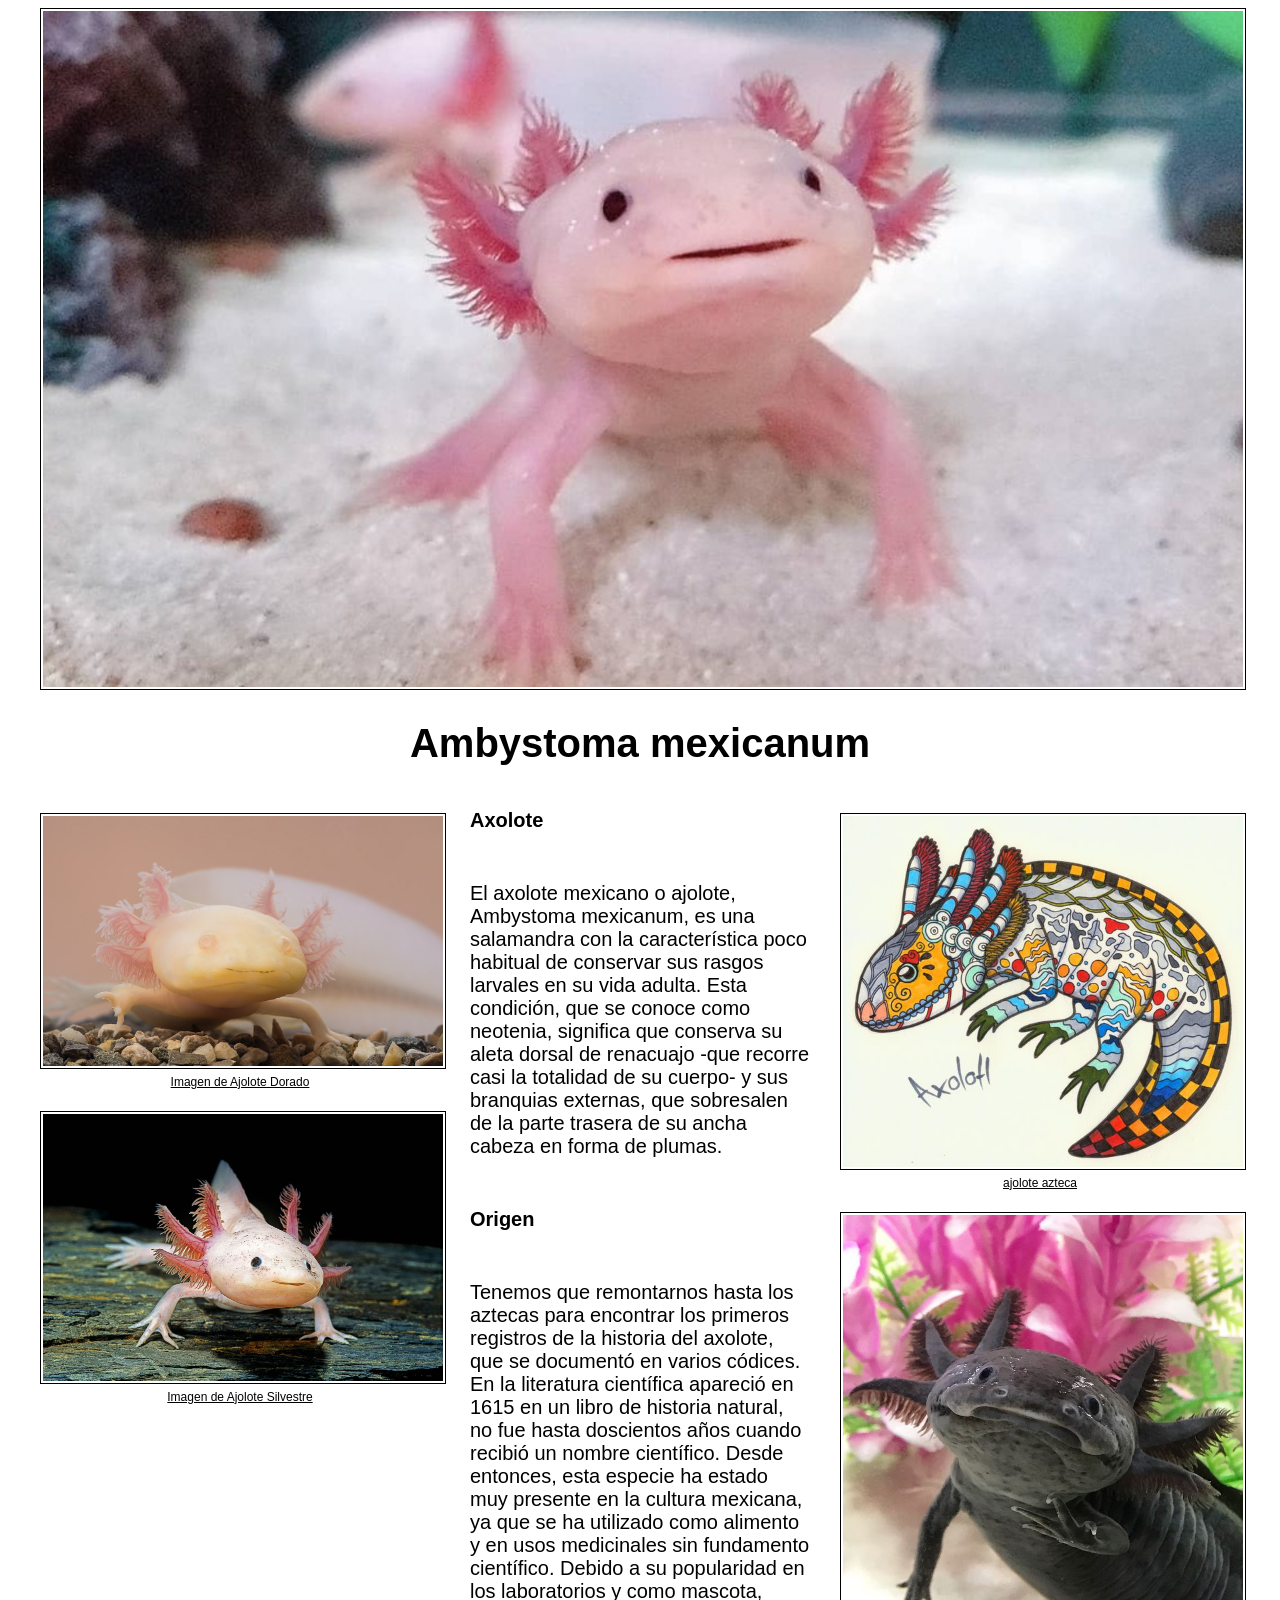
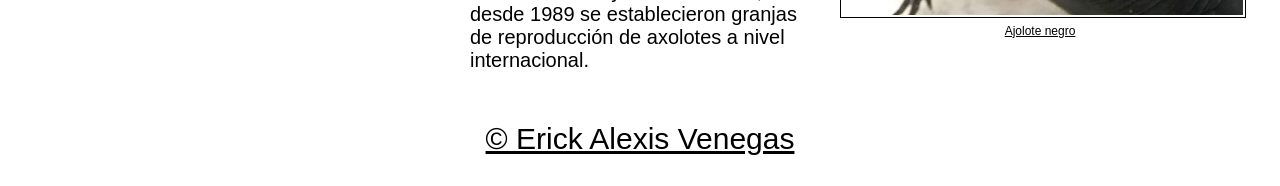
<file: index.html>
<!DOCTYPE html>
<html lang="en">

<head>
    <meta charset="UTF-8">
    <meta http-equiv="X-UA-Compatible" content="IE=edge">
    <meta name="viewport" content="width=device-width, initial-scale=1.0">
    <title>AXOLOTE</title>
    <link rel="stylesheet" href="estilos.css">
</head>

<body>
    <div class="container">
        <img src="axolote.jpg" width="1200px" title="imagen de cabezera" style="border: 1px solid black; padding: 2px;" >
        <h1>Ambystoma mexicanum</h1>






        <div class="col3">
            <a href="azteca.jpg" target="_blank">
                <img src="azteca.jpg" title="Ajolote azteca">
                <p class="pieimagen">ajolote azteca</p>
            </a>

            <a href="negro.jpg" target="_blank">
                <img src="negro.jpg" title="Axolote">
                <p class="pieimagen">Ajolote negro</p>
                </a></div>
                
                <div class="col3">
                
                    <h2>Axolote</h2>
                    <p>El axolote mexicano o ajolote, Ambystoma mexicanum, es una salamandra con la característica poco habitual de
                        conservar sus rasgos larvales en su vida adulta. Esta condición, que se conoce como neotenia, significa que
                        conserva su aleta dorsal de renacuajo -que recorre casi la totalidad de su cuerpo- y sus branquias externas, que
                        sobresalen de la parte trasera de su ancha cabeza en forma de plumas.</p>
                   <h2>Origen</h2>
                        <p>Tenemos que remontarnos hasta los aztecas para encontrar los primeros registros de la historia del axolote, que
                        se documentó en varios códices. En la literatura científica apareció en 1615 en un libro de historia natural, no
                        fue hasta doscientos años cuando recibió un nombre científico.
                
                        Desde entonces, esta especie ha estado muy presente en la cultura mexicana, ya que se ha utilizado como alimento
                        y en usos medicinales sin fundamento científico. Debido a su popularidad en los laboratorios y como mascota,
                        desde 1989 se establecieron granjas de reproducción de axolotes a nivel internacional.</p>
                
                </div>
                <div class="col3">
                
                    <a href="ajolote-dorado.jpg" target="_blank">
                        <img src="ajolote-dorado.jpg" title="axolote dorado">
                        <p class="pieimagen">Imagen de Ajolote Dorado</p>
                    </a>
                
                    <a href="ajolote.jpg" target="_blank">
                        <img src="ajolote.jpg" title="axolote silvestre" >  
                        <p class="pieimagen">Imagen de Ajolote Silvestre</p>
                    </a>
                        
                    </div>

                    <div class="autor">
                       <a href="autor.html">
                        © Erick Alexis Venegas

                       </a>


                    </div>
        </div>

</body>

</html>
</file>
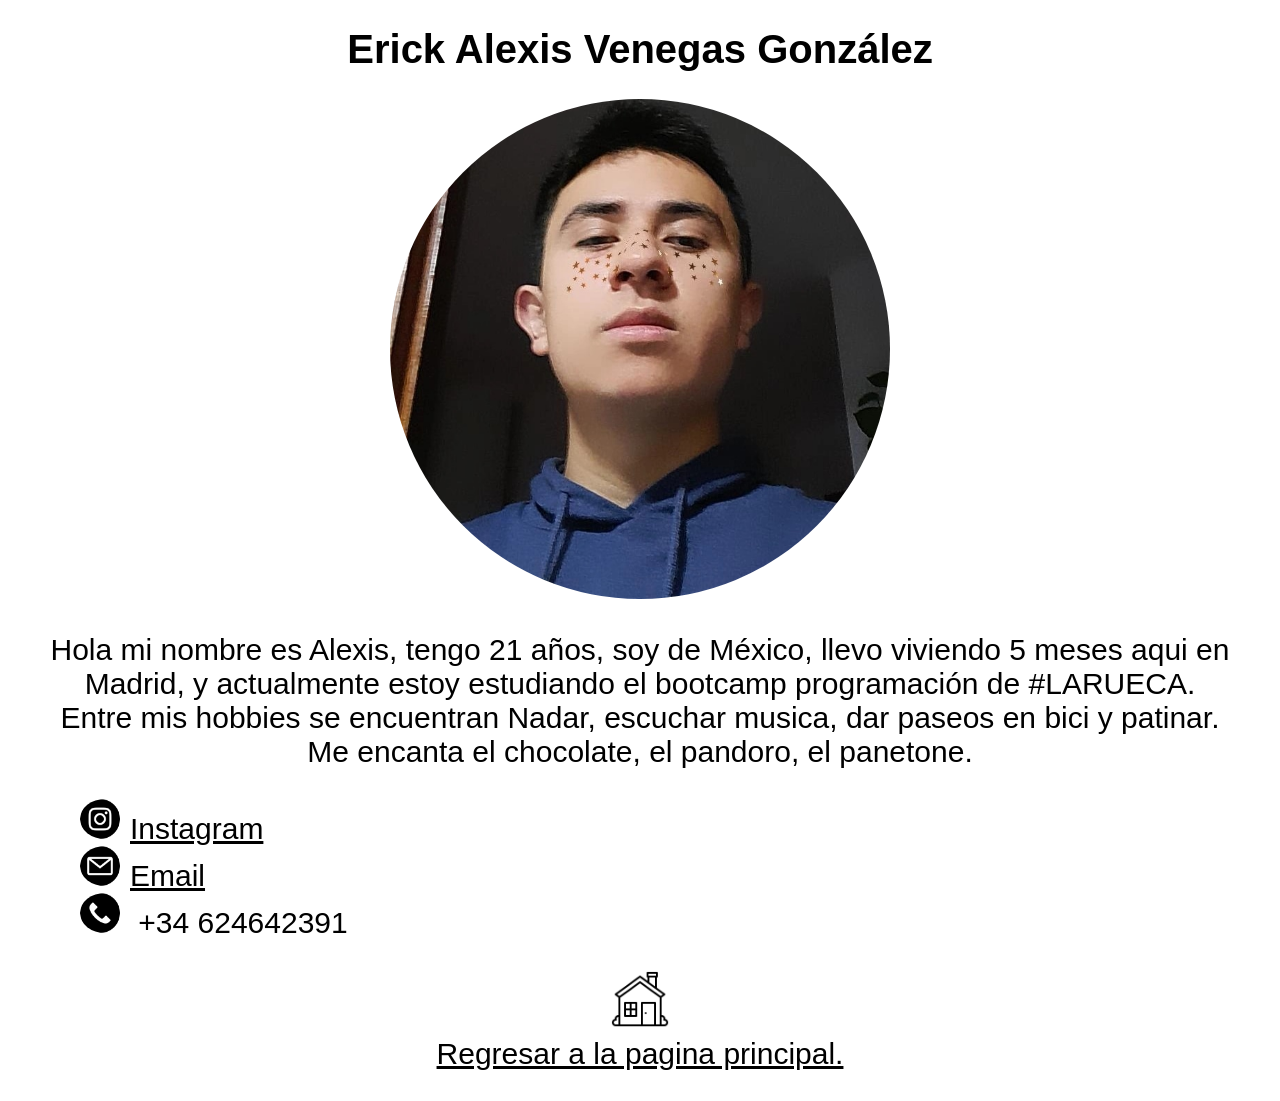
<file: autor.html>
<!DOCTYPE html>
<html lang="en">

<head>
    <meta charset="UTF-8">
    <meta http-equiv="X-UA-Compatible" content="IE=edge">
    <meta name="viewport" content="width=device-width, initial-scale=1.0">
    <title>AXOLOTE</title>
    <link rel="stylesheet" href="estilos.css">
</head>

<body>
    <div class="container">
        <h1>Erick Alexis Venegas González</h1>

        <div class="yo">
            <img src="yo.jpg">

            <p>Hola mi nombre es Alexis, tengo 21 años, soy de México, llevo viviendo 5 meses aqui en Madrid, y
                actualmente estoy estudiando el bootcamp programación de #LARUECA.<br>Entre mis hobbies se encuentran
                Nadar, escuchar musica, dar paseos en bici y patinar. Me encanta el chocolate, el pandoro, el panetone.
            </p>




            <ul>
                <li> <a href="https://www.instagram.com/alex.vennegas/" target="_blank"><img src="instagram.png">Instagram</a></li>



                <LI> <a href="mailto:erick.alexis.venegas@gmail.com" target="_blank">
                    <img src="email.png">Email</a></LI>
                <li> <img src="phone-call.png"> +34 624642391</li>

        
            </ul>



            <div class="autor">
                <a href="index.html">
                    <img src="home.png"><br>
                    Regresar a la pagina principal.

                </a>

            </div>
        </div>
    </div>

</body>

</html>
</file>
<file: estilos.css>
body{
    font-family: BlinkMacSystemFont, 'Segoe UI', Roboto, Oxygen, Ubuntu, Cantarell, 'Open Sans', 'Helvetica Neue', sans-serif
}


.container {
    width: 1200px;
    margin: 0px auto;
}

h1 {
    font-weight: bold;
    text-align: center;
    color: black;
    font-size: 40px;
}

h2 {
    font-weight: bold;
    text-align: left;
    padding: 0 30px;
    color: black;
    font-family: sans-serif;
    font-size: 20px;
}

a {
    color: black;
    
}

.col3 {
    width: 400px;
    float: right;
}

.col3 img {
    width: 400px;
    border: 1px solid black;
    margin-top: 20px;
    padding: 2px;
}

.col3 .pieimagen {
    font-size: 12px;
    padding: 2px;
    margin: 0;
    text-align: center;

}

.col3 p {
    padding: 30px;
    font-size: 20px;

}

.autor {
    clear: both;
    text-align: center;
    font-size: 30px;
    margin: 30px;
}



.yo {
    text-align: center;
    

}

.yo img {
    border-radius: 50%;
    height: 500px;


}

.yo p {

    font-size: 30px;
    text-align: center;
}

.yo ul li {
    font-size: 30px;
    list-style: none;
    text-align: left;
}

.yo ul li img {
    width: 40px;
    height: 40px;
    padding-right: 10px;
}

.autor img{
    height: 60px;
    height: 60px;
    text-align: center;
    border-radius: 0;

}
</file>
